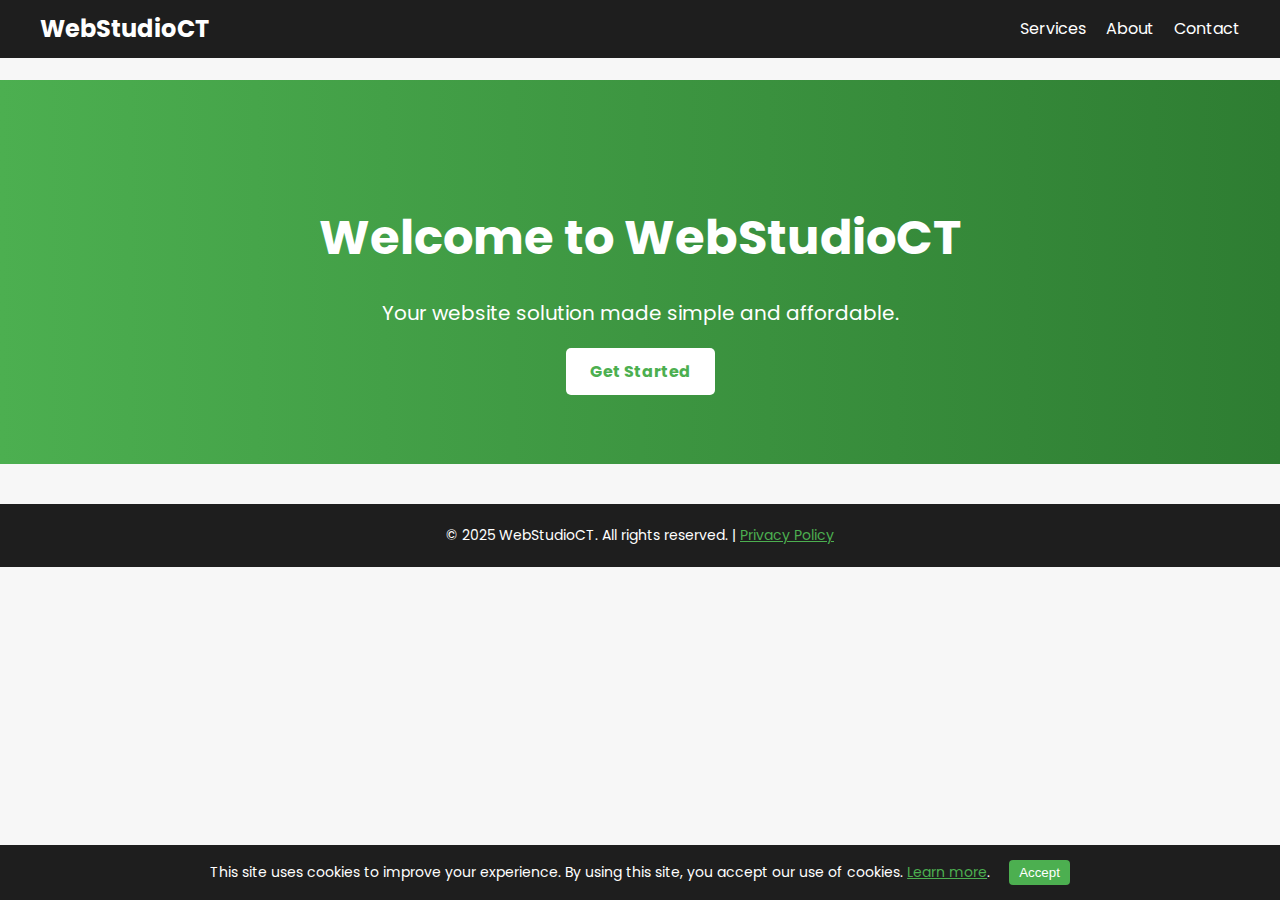
<file: index.html>
<!DOCTYPE html>
<html lang="en">
<head>
  <meta charset="UTF-8">
  <meta name="viewport" content="width=device-width, initial-scale=1.0">
  <title>WebStudioCT</title>
  <link href="https://fonts.googleapis.com/css2?family=Poppins&display=swap" rel="stylesheet">
  <link rel="stylesheet" href="style.css">

    <!-- Google tag (gtag.js) -->
  <script async src="https://www.googletagmanager.com/gtag/js?id=G-THZX3BFYHW"></script>
  <script>
    window.dataLayer = window.dataLayer || [];
    function gtag(){dataLayer.push(arguments);}
    gtag('js', new Date());

    gtag('config', 'G-THZX3BFYHW');
  </script>

</head>


  
<body>

<nav>
  <a href="index.html" class="logo">WebStudioCT</a>
  <ul>
    <li><a href="services.html">Services</a></li>
    <li><a href="about.html">About</a></li>
    <li><a href="contact.html">Contact</a></li>
  </ul>
</nav>

<header class="hero">
  <h1>Welcome to WebStudioCT</h1>
  <p>Your website solution made simple and affordable.</p>
 <a href="get-started.html" class="btn">Get Started</a>
</header>

<footer>
  <p>© 2025 WebStudioCT. All rights reserved. | <a href="privacy-policy.html">Privacy Policy</a></p>
</footer>

<!-- GDPR Cookie Banner -->
<div id="cookie-banner" style="position: fixed; bottom: 0; width: 100%; background: #1E1E1E; color: white; padding: 15px 10px; text-align: center; z-index: 9999; font-size: 14px;">
  This site uses cookies to improve your experience. By using this site, you accept our use of cookies. 
  <a href="privacy-policy.html" style="color: #4CAF50; text-decoration: underline;">Learn more</a>.
  <button onclick="document.getElementById('cookie-banner').style.display='none'" style="margin-left: 15px; padding: 5px 10px; background-color: #4CAF50; color: white; border: none; border-radius: 4px; cursor: pointer;">Accept</button>
</div>


</body>
</html>
</file>
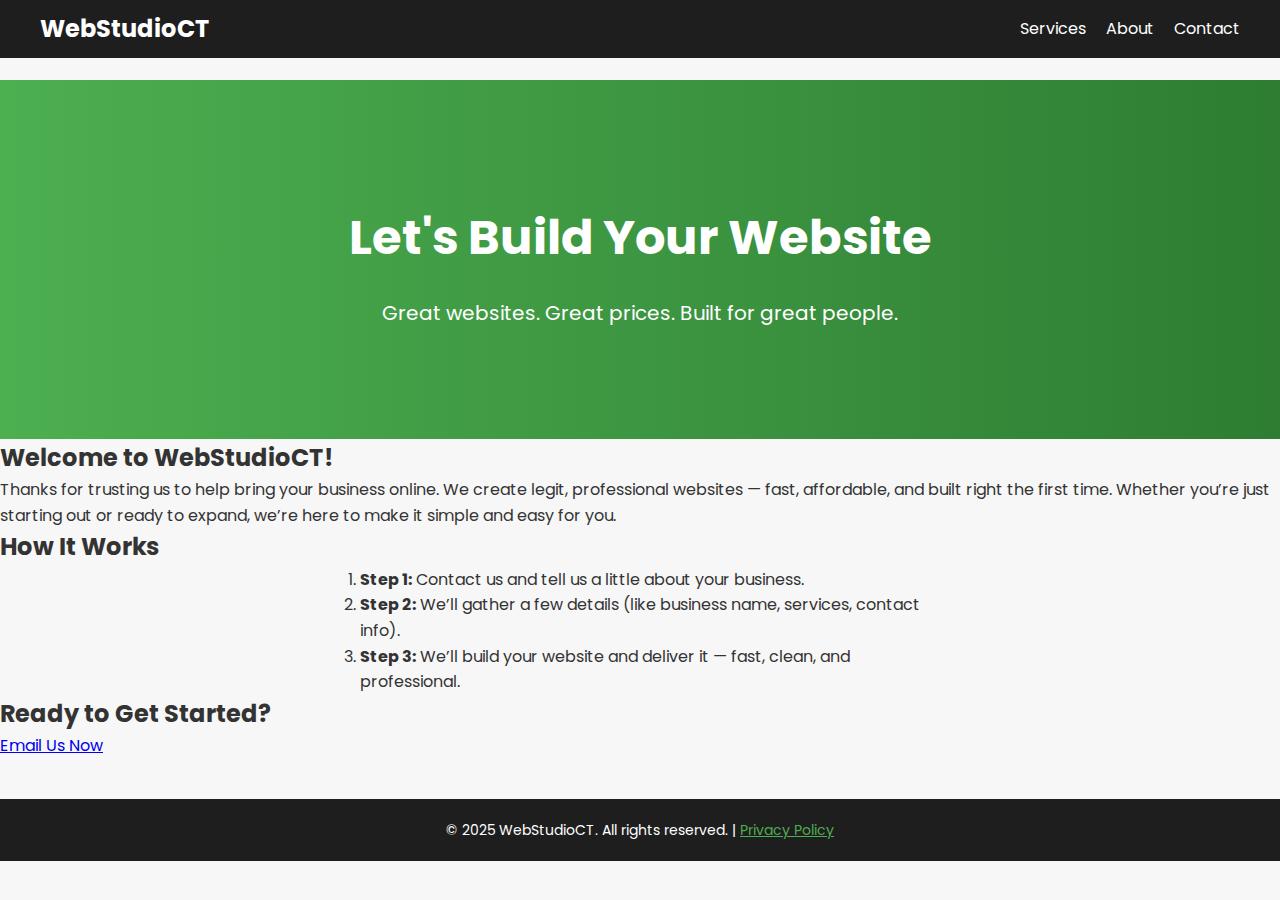
<file: get-started.html>
<!DOCTYPE html>
<html lang="en">
<head>
  <meta charset="UTF-8">
  <meta name="viewport" content="width=device-width, initial-scale=1.0">
  <title>Get Started | WebStudioCT</title>
  <link href="https://fonts.googleapis.com/css2?family=Poppins&display=swap" rel="stylesheet">
  <link rel="stylesheet" href="style.css">
</head>

 <!-- Google tag (gtag.js) -->
<script async src="https://www.googletagmanager.com/gtag/js?id=G-THZX3BFYHW"></script>
<script>
  window.dataLayer = window.dataLayer || [];
  function gtag(){dataLayer.push(arguments);}
  gtag('js', new Date());

  gtag('config', 'G-THZX3BFYHW');
</script> 
  
<body>

<nav>
  <a href="index.html" class="logo">WebStudioCT</a>
  <ul>
    <li><a href="services.html">Services</a></li>
    <li><a href="about.html">About</a></li>
    <li><a href="contact.html">Contact</a></li>
  </ul>
</nav>

<header class="hero">
  <h1>Let's Build Your Website</h1>
  <p>Great websites. Great prices. Built for great people.</p>
</header>

<section>
  <h2>Welcome to WebStudioCT!</h2>
  <p>Thanks for trusting us to help bring your business online.  
  We create legit, professional websites — fast, affordable, and built right the first time. Whether you’re just starting out or ready to expand, we’re here to make it simple and easy for you.</p>
</section>

<section>
  <h2>How It Works</h2>
  <ol style="text-align: left; max-width: 600px; margin: 0 auto; padding-left: 20px;">
    <li><strong>Step 1:</strong> Contact us and tell us a little about your business.</li>
    <li><strong>Step 2:</strong> We’ll gather a few details (like business name, services, contact info).</li>
    <li><strong>Step 3:</strong> We’ll build your website and deliver it — fast, clean, and professional.</li>
  </ol>
</section>

<section>
  <h2>Ready to Get Started?</h2>
  <a href="mailto:your@email.com" class="btn">Email Us Now</a>
</section>

<footer>
  <p>© 2025 WebStudioCT. All rights reserved. | <a href="privacy-policy.html">Privacy Policy</a></p>
</footer>

</body>
</html>
</file>
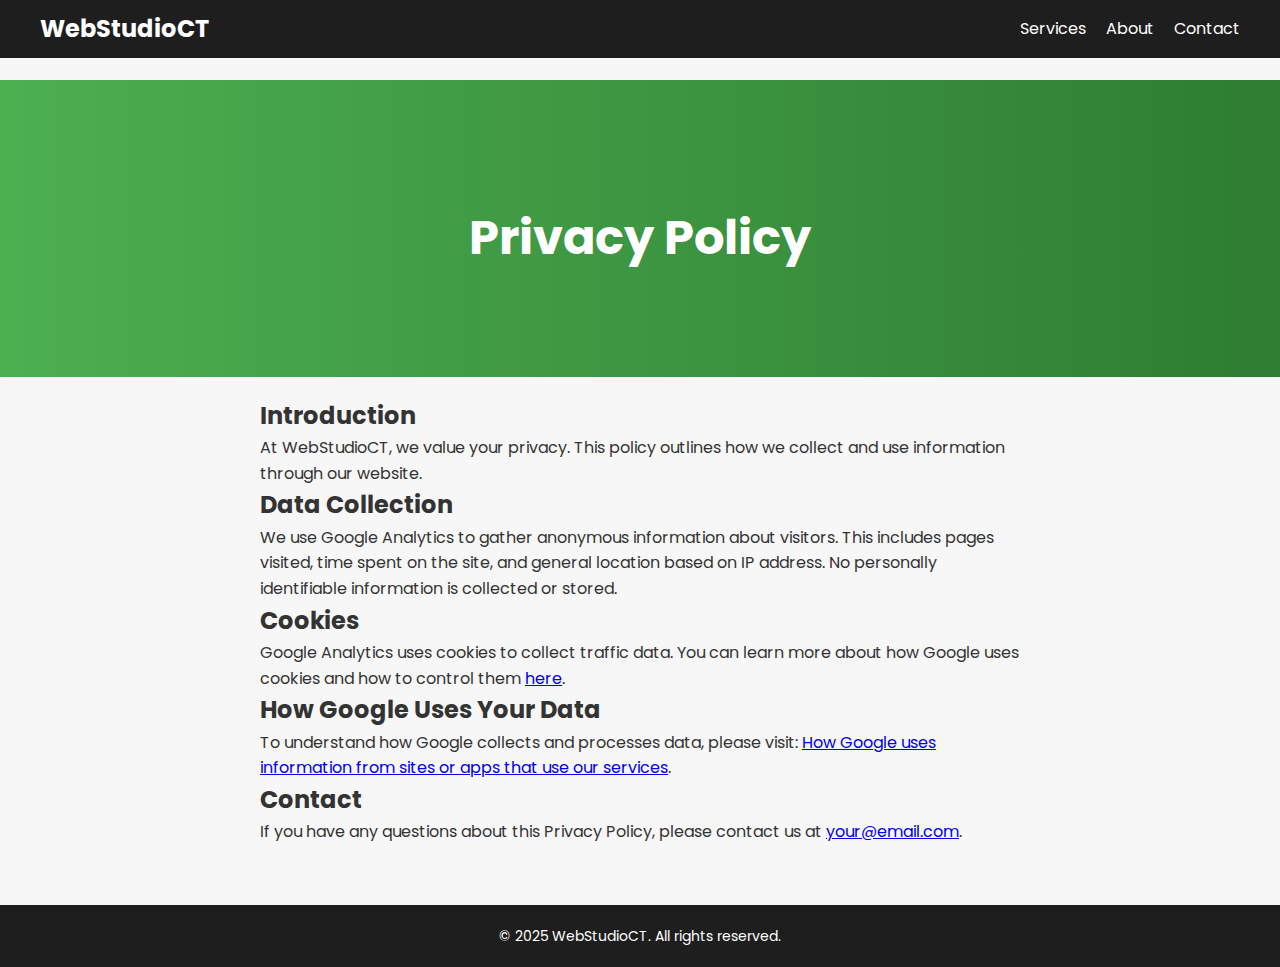
<file: privacy-policy.html>
<!DOCTYPE html>
<html lang="en">
<head>
  <meta charset="UTF-8">
  <meta name="viewport" content="width=device-width, initial-scale=1.0">
  <title>Privacy Policy | WebStudioCT</title>
  <link href="https://fonts.googleapis.com/css2?family=Poppins&display=swap" rel="stylesheet">
  <link rel="stylesheet" href="style.css">
</head>
<body>

<nav>
  <a href="index.html" class="logo">WebStudioCT</a>
  <ul>
    <li><a href="services.html">Services</a></li>
    <li><a href="about.html">About</a></li>
    <li><a href="contact.html">Contact</a></li>
  </ul>
</nav>

<header class="hero">
  <h1>Privacy Policy</h1>
</header>

<section style="max-width: 800px; margin: 0 auto; padding: 20px;">
  <h2>Introduction</h2>
  <p>At WebStudioCT, we value your privacy. This policy outlines how we collect and use information through our website.</p>

  <h2>Data Collection</h2>
  <p>We use Google Analytics to gather anonymous information about visitors. This includes pages visited, time spent on the site, and general location based on IP address. No personally identifiable information is collected or stored.</p>

  <h2>Cookies</h2>
  <p>Google Analytics uses cookies to collect traffic data. You can learn more about how Google uses cookies and how to control them <a href="https://policies.google.com/technologies/cookies" target="_blank">here</a>.</p>

  <h2>How Google Uses Your Data</h2>
  <p>To understand how Google collects and processes data, please visit: 
  <a href="https://policies.google.com/technologies/partner-sites" target="_blank">How Google uses information from sites or apps that use our services</a>.</p>

  <h2>Contact</h2>
  <p>If you have any questions about this Privacy Policy, please contact us at <a href="mailto:your@email.com">your@email.com</a>.</p>
</section>

<footer>
  <p>© 2025 WebStudioCT. All rights reserved.</p>
</footer>

</body>
</html>
</file>
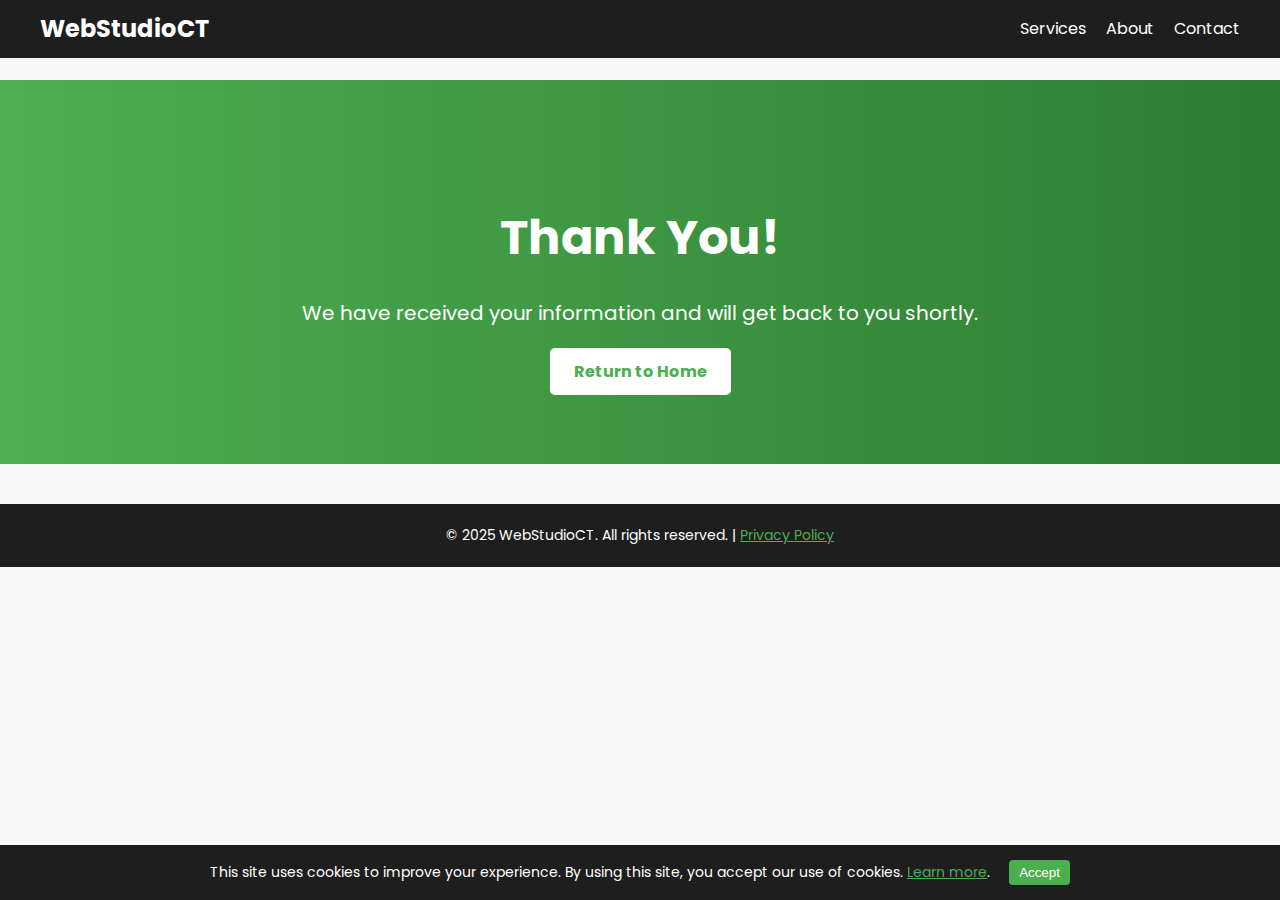
<file: thank-you.html>
<!DOCTYPE html>
<html lang="en">
<head>
  <meta charset="UTF-8">
  <meta name="viewport" content="width=device-width, initial-scale=1.0">
  <title>Thank You - WebStudioCT</title>
  <link href="https://fonts.googleapis.com/css2?family=Poppins&display=swap" rel="stylesheet">
  <link rel="stylesheet" href="style.css">
</head>

<body>

<nav>
  <a href="index.html" class="logo">WebStudioCT</a>
  <ul>
    <li><a href="services.html">Services</a></li>
    <li><a href="about.html">About</a></li>
    <li><a href="contact.html">Contact</a></li>
  </ul>
</nav>

<header class="hero">
  <h1>Thank You!</h1>
  <p>We have received your information and will get back to you shortly.</p>
  <a href="index.html" class="btn">Return to Home</a>
</header>

<footer>
  <p>© 2025 WebStudioCT. All rights reserved. | <a href="privacy-policy.html">Privacy Policy</a></p>
</footer>

<!-- GDPR Cookie Banner -->
<div id="cookie-banner" style="position: fixed; bottom: 0; width: 100%; background: #1E1E1E; color: white; padding: 15px 10px; text-align: center; z-index: 9999; font-size: 14px; opacity: 0; transform: translateY(100%); transition: all 0.5s ease;">
  This site uses cookies to improve your experience. By using this site, you accept our use of cookies. 
  <a href="privacy-policy.html" style="color: #4CAF50; text-decoration: underline;">Learn more</a>.
  <button onclick="document.getElementById('cookie-banner').style.display='none'" style="margin-left: 15px; padding: 5px 10px; background-color: #4CAF50; color: white; border: none; border-radius: 4px; cursor: pointer;">Accept</button>
</div>

<script>
  window.addEventListener('load', function() {
    var banner = document.getElementById('cookie-banner');
    banner.style.opacity = '1';
    banner.style.transform = 'translateY(0)';
  });
</script>

</body>
</html>
</file>
<file: style.css>
/* Reset some default styling */
* {
  margin: 0;
  padding: 0;
  box-sizing: border-box;
}

/* General body style */
body {
  font-family: 'Poppins', sans-serif;
  line-height: 1.6;
  background: #f7f7f7;
  color: #333;
  padding-top: 80px;
}

/* Navigation bar */
nav {
  background: #1E1E1E;
  color: #fff;
  display: flex;
  justify-content: space-between;
  align-items: center;
  padding: 10px 40px;
  position: fixed;
  top: 0;
  width: 100%;
  z-index: 1000;
}

nav .logo {
  font-size: 24px;
  text-decoration: none;
  color: white;
  font-weight: bold;
}

nav ul {
  list-style: none;
  display: flex;
}

nav ul li {
  margin-left: 20px;
}

nav ul li a {
  color: white;
  text-decoration: none;
  transition: color 0.3s;
}

nav ul li a:hover {
  color: #4CAF50;
}

/* Hero Section */
.hero {
  text-align: center;
  padding: 120px 20px 80px;
  background: linear-gradient(to right, #4CAF50, #2E7D32);
  color: white;
}

.hero h1 {
  font-size: 48px;
  margin-bottom: 20px;
}

.hero p {
  font-size: 20px;
  margin-bottom: 30px;
}

.hero .btn {
  padding: 12px 24px;
  background: white;
  color: #4CAF50;
  border-radius: 5px;
  text-decoration: none;
  font-weight: bold;
  transition: background 0.3s, color 0.3s;
}

.hero .btn:hover {
  background: #4CAF50;
  color: white;
}

/* Content Section */
.content {
  max-width: 800px;
  margin: 0 auto;
  padding: 60px 20px;
  text-align: center;
  display: flex;
  flex-direction: column;
  align-items: center;
  justify-content: center;
  min-height: 80vh;
}

/* Pricing Table */
.pricing-table {
  display: flex;
  justify-content: center;
  flex-wrap: wrap;
  margin-top: 40px;
}

.pricing-option {
  background: white;
  border-radius: 8px;
  padding: 20px;
  width: 250px;
  margin: 15px;
  box-shadow: 0 2px 8px rgba(0, 0, 0, 0.1);
  text-align: center;
}

.pricing-option h2 {
  margin-bottom: 10px;
}

.pricing-option p {
  margin-bottom: 10px;
}

/* Footer */
footer {
  text-align: center;
  padding: 20px 0;
  background: #1E1E1E;
  color: white;
  margin-top: 40px;
  font-size: 14px;
}

footer a {
  color: #4CAF50;
  text-decoration: underline;
}

/* GDPR Banner Button Smooth */
#cookie-banner button:hover {
  background-color: #2E7D32;
}
</file>
